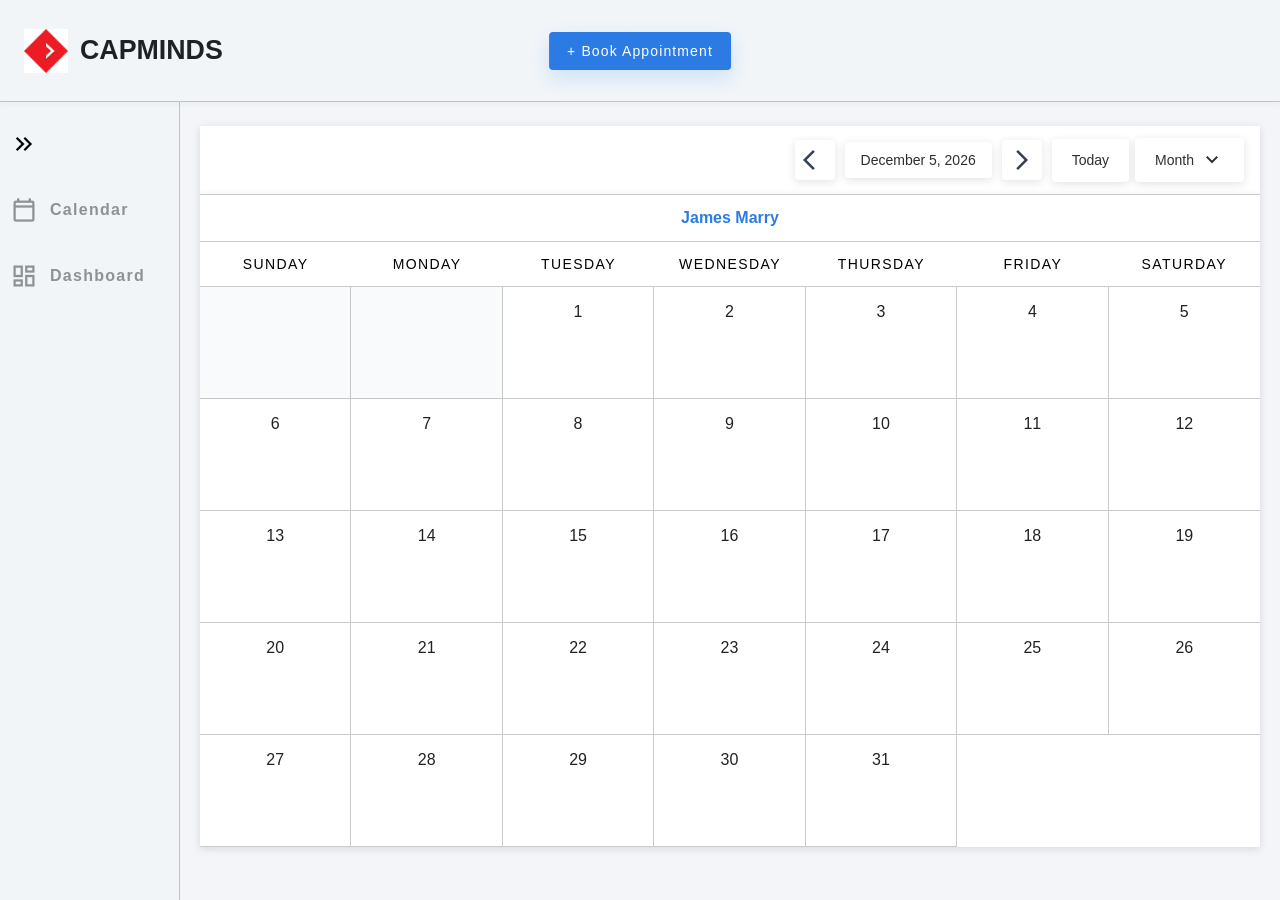
<file: Appointment_booking/index.html>
<!DOCTYPE html>
<html lang="en">
<head>
    <meta charset="UTF-8">
    <meta name="viewport" content="width=device-width, initial-scale=1.0">
    <title>Document</title>
    <link rel="stylesheet" href="style.css">
    <link rel="stylesheet" href="https://fonts.googleapis.com/css2?family=Material+Symbols+Outlined:opsz,wght,FILL,GRAD@20..48,100..700,0..1,-50..200" />
</head>
<body>
    <div class="container">
        <div class="header">
            <div class="brand">
                <img src="download (15).jpg" alt="CapMinds logo" class="brand-icon" />
                <h4 id="company-name">CAPMINDS</h4>
            </div>
            <button id="book-now"> + Book Appointment</button>
        </div>

        <div class="sidebar">
            <div class="sidebar-item">
                <i id = "double-arrow" class="material-symbols-outlined toggle-btn">keyboard_double_arrow_right</i>
            </div>
            <div class="sidebar-item">
                <i class="material-symbols-outlined calendar-btn">calendar_today</i>
                <div class="sidebar-label">Calendar</div>
            </div>
            <div class="sidebar-item">
                <i class="material-symbols-outlined dashboard-btn">dashboard</i>
                <div class="sidebar-label">Dashboard</div>
            </div>
        </div>

        <div class="content">
            <div class="page-toolbar">
                <div class="toolbar-left">
                    <button id="prevMonth" class="nav-btn"><i class="material-symbols-outlined">arrow_back_ios</i></button>
                    <span id="current-date" class="current-date"><i class="material-symbols-outlined date-icon">calendar_today</i> January 18, 2023</span>
                    <button id="nextMonth" class="nav-btn"><i class="material-symbols-outlined">arrow_forward_ios</i></button>
                </div>
                <div class="toolbar-right">
                    <button id="todayBtn" class="today-btn">Today</button>
                    <div class="month-selector" id="viewSelector">
                        <span id="viewLabel">Month</span>
                        <i class="material-symbols-outlined">expand_more</i>
                        <div class="selector-options" id="viewOptions" hidden>
                            <div class="view-option" data-view="Month">Month</div>
                            <div class="view-option" data-view="Week">Week</div>
                        </div>
                    </div>
                </div>
            </div>
            <div class="calendar-frame">
                <div class="calendar-title">James Marry</div>
                <div class="days">
                    <div>SUNDAY</div>
                    <div>MONDAY</div>
                    <div>TUESDAY</div>
                    <div>WEDNESDAY</div>
                    <div>THURSDAY</div>
                    <div>FRIDAY</div>
                    <div>SATURDAY</div>
                </div>
                <div class="calendars" id="calendar"></div>
            </div>
        </div>
    </div>

    <!-- Modal for Appointment -->
    <div id="appointmentModal" class="modal">
        <div class="modal-content">
            <div class="modal-header">
                <h2>Schedule Appointment</h2>
                <span class="close-btn">&times;</span>
            </div>
            <form id="appointmentForm">
                <div class="form-row">
                    <div class="form-group">
                        <span class="field-icon material-symbols-outlined" style="padding-left: 12px;">person</span>
                        <div class="field-box">
                            <select id="patientName" name="patientName" required>
                                <option value="" disabled selected hidden>Patient Name</option>
                                <option value="John Doe">John Doe</option>
                                <option value="Jane Smith">Jane Smith</option>
                                <option value="Michael Brown">Michael Brown</option>
                            </select>
                        </div>
                    </div>
                    <div class="form-group">
                        <span class="field-icon material-symbols-outlined" style="padding-left: 12px;">person</span>
                        <div class="field-box">
                            <select id="doctorName" name="doctorName" required>
                                <option value="" disabled selected hidden>Doctor Name</option>
                                <option value="Dr. Smith">Dr. Smith</option>
                                <option value="Dr. Johnson">Dr. Johnson</option>
                                <option value="Dr. Lee">Dr. Lee</option>
                            </select>
                        </div>
                    </div>
                </div>

                <div class="form-row">
                    <div class="form-group">
                        <span class="field-icon material-symbols-outlined" style="padding-left: 12px;">location_on</span>
                        <div class="field-box">
                            <select id="hospitalName" name="hospitalName" required>
                                <option value="" disabled selected hidden>Hospital Name</option>
                                <option value="City Hospital">City Hospital</option>
                                <option value="General Hospital">General Hospital</option>
                                <option value="St. Mary's Hospital">St. Mary's Hospital</option>
                            </select>
                        </div>
                    </div>
                    <div class="form-group">
                        <span class="field-icon material-symbols-outlined" style="padding-left: 12px;">medical_services</span>
                        <div class="field-box">
                            <select id="specialty" name="specialty" required>
                                <option value="" disabled selected hidden>Specialty</option>
                                <option value="Cardiology">Cardiology</option>
                                <option value="Dermatology">Dermatology</option>
                                <option value="Neurology">Neurology</option>
                            </select>
                        </div>
                    </div>
                </div>

                <div class="form-row">
                    <div class="form-group">
                        <span class="field-icon material-symbols-outlined" style="padding-left: 12px;">calendar_today</span>
                        <div class="field-box">
                            <input type="date" id="appointmentDate" class="date-input" required>
                            <span class="custom-placeholder">Select Date</span>
                        </div>
                    </div>
                    <div class="form-group">
                        <span class="field-icon material-symbols-outlined" style="padding-left: 12px;">schedule</span>
                        <div class="field-box">
                            <input type="time" id="appointmentTime" class="time-input" required>
                            <span class="custom-placeholder">Select Time</span>
                        </div>
                    </div>
                </div>

                <div class="form-group reason-group">
                    <label style="font-size: 14px; font-weight: 400;">Reason</label>
                    <textarea id="reason" rows="2"></textarea>
                </div>

                <div class="form-actions">
                    <button type="button" class="btn-cancel" id="cancelBtn">Cancel</button>
                    <button type="submit" class="btn-save">Save</button>
                </div>
            </form>
        </div>
    </div>

    <script src="script.js"></script>
</body>
</html>
</file>
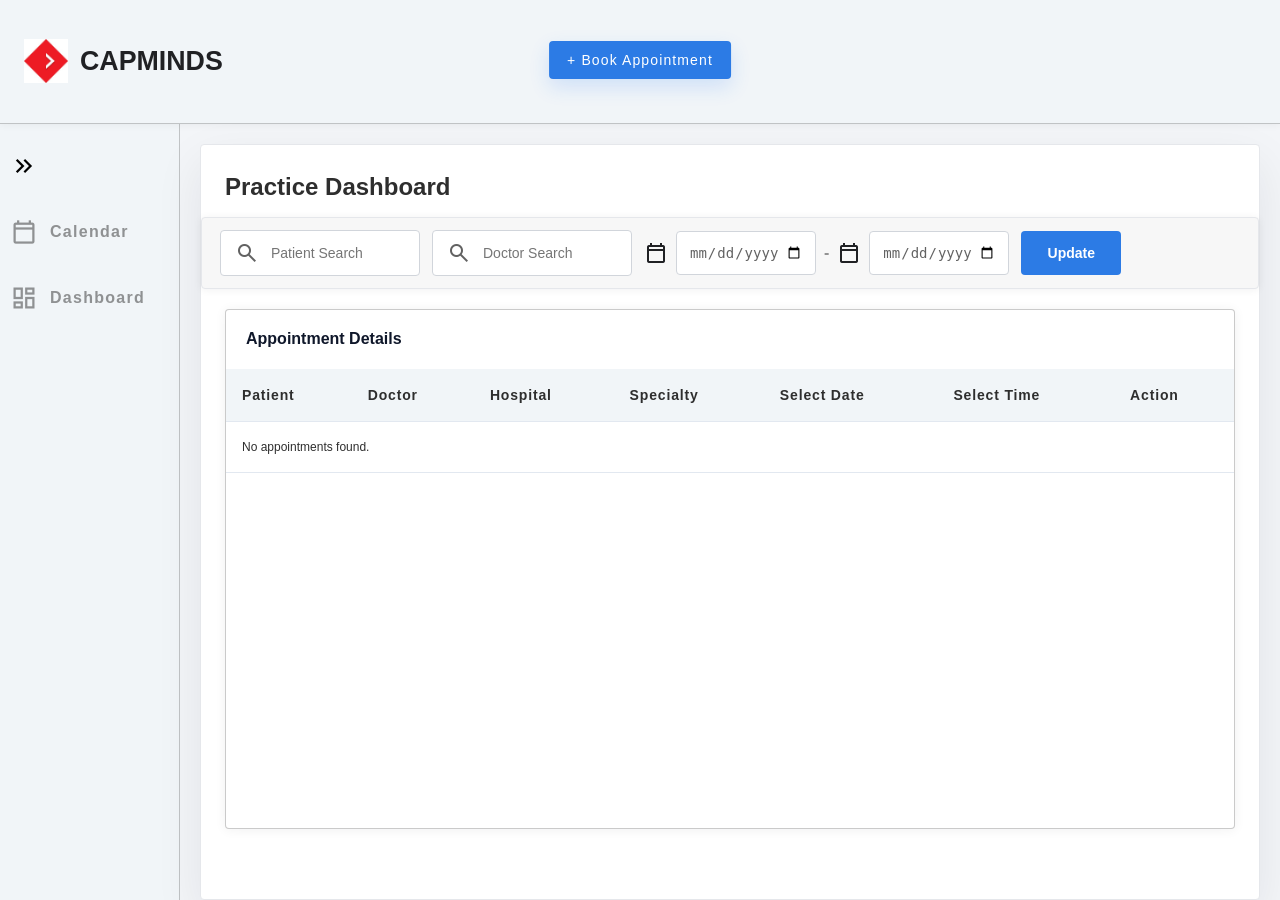
<file: Appointment_booking/dashboard.html>
<!DOCTYPE html>
<html lang="en">
<head>
    <meta charset="UTF-8">
    <meta name="viewport" content="width=device-width, initial-scale=1.0">
    <title>Dashboard - CapMinds</title>
    <link rel="stylesheet" href="style.css">
    <link rel="stylesheet" href="https://fonts.googleapis.com/css2?family=Material+Symbols+Outlined:opsz,wght,FILL,GRAD@20..48,100..700,0..1,-50..200" />
    <style>

        
        .search-section {
            width: calc(100% + 48px);
            margin: 0 -24px 20px;
            padding: 12px 18px;
            background-color: #F7F7F7;
            display: flex;
            align-items: center;
            gap: 12px;
            border-radius: 4px;
            border: 1px solid #e5e7eb;
            min-height: 48px;
            box-shadow: 0 1px 8px rgba(15, 23, 42, 0.06);
        }

        .search-input {
            display: flex;
            align-items: center;
            gap: 10px;
            padding: 10px 14px;
            border: 1px solid #d1d5db;
            background-color: #ffffff;
            border-radius: 4px;
            min-height: 44px;
            width: 200px;
        }

        .search-input i {
            color: #2E2E2EBF;
        }

        .search-input input {
            flex: 1;
            border: none;
            outline: none;
            background: transparent;
            font-size: 14px;
            color: #2E2E2EBF;
        }

        .date-range {
            display: flex;
            align-items: center;
            gap: 8px;
        }

        .date-range input {
            padding: 10px 12px;
            height: 44px;
            border: 1px solid #d1d5db;
            background-color: #ffffff;
            font-size: 14px;
            color: #2E2E2EBF;
            border-radius: 4px;
            width: 140px;
        }

        .update-btn {
            padding: 10px 24px;
            height: 44px;
            background-color: #2C7BE5;
            color: white;
            border: none;
            cursor: pointer;
            font-weight: 600;
            min-width: 100px;
            border-radius: 4px;
            font-size: 14px;
        }

        .update-btn:hover {
            background-color: #1d4ed8;
        }

        .date-range span {
            color: #2E2E2E80;
            font-weight: 600;
        }

        .table-section {
            padding: 0px;
            background-color: #ffffff;
            border-radius: 4px;
            box-shadow: 0 1px 12px rgba(15, 23, 42, 0.06);
            overflow-x: auto;
            min-height: 520px;
            border: 1px solid #2E2E2E40;
        }

        .appointments-table {
            width: 100%;
            border-collapse: collapse;
            min-width: 900px;
        }

        .appointments-table thead {
            background-color: #F1F5F8;
        }

        .appointments-table th,
        .appointments-table td {
            padding: 18px 16px;
            text-align: left;
            vertical-align: middle;
            border-bottom: 1px solid #e2e8f0;
        }

        .appointments-table th {
            font-weight: 600;
            font-size: 14px;
            letter-spacing: 0.06em;
            color: #2E2E2E;
        }

        .appointments-table td {
            font-size: 12px;
            color: #2E2E2E;
        }

        .appointments-table tbody tr:hover {
            background-color: #f8fafc;
        }

        .action-icons {
            display: flex;
            align-items: center;
            gap: 10px;
        }

        #action-icon1{
            color:#E23D28
        }

        .action-icons button {
            background: none;
            border: none;
            cursor: pointer;
            font-size: 18px;
            color: #2C7BE5;
            transition: color 0.2s ease;
        }

        .action-icons button:hover {
            color: #ef4444;
        }

        .no-appointments {
            text-align: center;
            padding: 40px;
            color: #64748b;
        }

        .dashboard-header {
            display: flex;
            flex-direction: column;
            align-items: flex-start;
            gap: 8px;
            margin-bottom: 16px;
        }

        .dashboard-title {
            font-size: 24px;
            font-weight: 600;
            color: #2E2E2E;
            margin: 0;
        }

        .dashboard-subtitle {
            display: flex;
            align-items: center;
            gap: 10px;
            color: #64748b;
            font-size: 14px;
            margin: 0;
        }

        .dashboard-subtitle i {
            font-size: 18px;
        }

        .table-section h3 {
            margin: 0 0 20px 0;
            font-size: 18px;
            font-weight: 700;
            color: #0f172a;
        }

        .search-section {
            grid-template-columns: minmax(220px, 1fr) minmax(220px, 1fr) minmax(280px, 1.5fr) auto;
            grid-auto-rows: minmax(52px, auto);
        }

        /* ================= TABLET ================= */
@media (max-width: 768px) {

  .container{
    display: flex;
    flex-direction: column;
  }

  .header{
    flex-direction: column;
    align-items: flex-start;
    gap: 10px;
  }

  #book-now{
    position: static;
    transform: none;
    width: 100%;
    text-align: center;
  }

  .sidebar{
    width: 100%;
    flex-direction: row;
    justify-content: space-around;
    padding: 10px;
  }

  .content{
    width: 100%;
    padding: 10px;
  }

  .dashboard-content{
    width: 100%;
    padding: 16px;
  }

  .search-section{
    flex-wrap: wrap;
    width: 100%;
    margin: 0;
    gap: 10px;
  }

  .search-input{
    width: 100%;
  }

  .date-range{
    width: 100%;
    justify-content: space-between;
  }

  .update-btn{
    width: 100%;
  }

}


/* ================= MOBILE ================= */
@media (max-width: 480px) {

  .header{
    flex-direction: column;
    align-items: flex-start;
    gap: 8px;
  }

  #company-name{
    font-size: 18px;
  }

  #book-now{
    position: static;
    transform: none;
    width: 100%;
    font-size: 12px;
    padding: 10px;
  }

  .sidebar{
    flex-direction: row;
    justify-content: space-around;
    width: 100%;
    padding: 8px 0;
  }

  .sidebar-item{
    flex-direction: column;
    align-items: center;
    gap: 4px;
  }

  .sidebar-label{
    font-size: 10px;
  }

  .content{
    padding: 8px;
  }

  .dashboard-content{
    width: 100%;
    padding: 12px;
  }

  .dashboard-title{
    font-size: 18px;
  }

  .search-section{
    flex-direction: column;
    width: 100%;
    margin: 0;
    gap: 8px;
  }

  .search-input{
    width: 100%;
  }

  .date-range{
    flex-direction: column;
    width: 100%;
    gap: 6px;
  }

  .date-range input{
    width: 100%;
  }

  .update-btn{
    width: 100%;
  }

  .appointments-table{
    min-width: 600px;
  }

}
        
    </style>
</head>
<body>
    <div class="container">
        <div class="header">
            <div class="brand">
                <img src="download (15).jpg" alt="CapMinds logo" class="brand-icon" />
                <h4 id="company-name">CAPMINDS</h4>
                 <div class="dashboard-card-header" style="margin-bottom: 40px;">
                <button id="book-now">+ Book Appointment</button>
            </div>
            </div>
        </div>

        <div class="sidebar">
            <div class="sidebar-item">
                <i class="material-symbols-outlined toggle-btn" style="color: black;">keyboard_double_arrow_right</i>
                <div class="sidebar-label"></div>
            </div>
            <div class="sidebar-item">
                <i class="material-symbols-outlined calendar-btn">calendar_today</i>
                <div class="sidebar-label">Calendar</div>
            </div>
            <div class="sidebar-item">
                <i class="material-symbols-outlined dashboard-btn">dashboard</i>
                <div class="sidebar-label">Dashboard</div>
            </div>
        </div>

        <div class="content dashboard-content">
           
            <div class="dashboard-header">
                <div class="dashboard-title">Practice Dashboard</div>
            </div>

            <div class="search-section">
                <div class="search-input">
                    <i class="material-symbols-outlined">search</i>
                    <input type="text" id="patientSearch" placeholder="Patient Search">
                </div>
                <div class="search-input">
                    <i class="material-symbols-outlined">search</i>
                    <input type="text" id="doctorSearch" placeholder="Doctor Search">
                </div>
                <div class="date-range">
                    <i class="material-symbols-outlined">calendar_today</i>
                    <input type="date" id="dateFrom">
                    <span>-</span>
                    <i class="material-symbols-outlined">calendar_today</i>
                    <input type="date" id="dateTo">
                </div>
                <button class="update-btn" onclick="filterAppointments()">Update</button>
            </div>

            <div class="table-section">
                <h3 style="padding: 20px 20px 1px; font-size: 16px;">Appointment Details</h3>
                <table class="appointments-table">
                    <thead>
                        <tr>
                            <th>Patient</th>
                            <th>Doctor</th>
                            <th>Hospital</th>
                            <th>Specialty</th>
                            <th>Select Date</th>
                            <th>Select Time</th>
                            <th>Action</th>
                        </tr>
                    </thead>
                    <tbody id="appointmentsList">
                        <tr>
                            <td>Henry James</td>
                            <td>James Marry</td>
                            <td>Salus Center (General Hospital)</td>
                            <td>Dermatology</td>
                            <td>18/12/2025</td>
                            <td>12:00 AM - 12:15 AM</td>
                            <td class="action-icons">
                                <button aria-label="Edit"><i class="material-symbols-outlined">edit</i></button>
                                <button aria-label="Delete"><i class="material-symbols-outlined">delete</i></button>
                            </td>
                        </tr>
                        <tr>
                            <td>Henry James</td>
                            <td>James Marry</td>
                            <td>Ultracare (General Hospital)</td>
                            <td>Dermatology</td>
                            <td>18/12/2025</td>
                            <td>12:00 AM - 12:15 AM</td>
                            <td class="action-icons">
                                <button aria-label="Edit"><i class="material-symbols-outlined">edit</i></button>
                                <button aria-label="Delete"><i class="material-symbols-outlined">delete</i></button>
                            </td>
                        </tr>
                    </tbody>
                </table>
            </div>
        </div>
    </div>

    <!-- Modal for Appointment -->
    <div id="appointmentModal" class="modal">
        <div class="modal-content">
            <div class="modal-header">
                <h2>Schedule Appointment</h2>
                <span class="close-btn">&times;</span>
            </div>
            <form id="appointmentForm">
                <div class="form-row">
                    <div class="form-group">
                        <span class="field-icon material-symbols-outlined" style="padding-left: 12px;">person</span>
                        <div class="field-box">
                            <select id="patientName" name="patientName" required>
                                <option value="" disabled selected hidden>Patient Name</option>
                                <option value="John Doe">John Doe</option>
                                <option value="Jane Smith">Jane Smith</option>
                                <option value="Michael Brown">Michael Brown</option>
                            </select>
                        </div>
                    </div>
                    <div class="form-group">
                        <span class="field-icon material-symbols-outlined" style="padding-left: 12px;">person</span>
                        <div class="field-box">
                            <select id="doctorName" name="doctorName" required>
                                <option value="" disabled selected hidden>Doctor Name</option>
                                <option value="Dr. Smith">Dr. Smith</option>
                                <option value="Dr. Johnson">Dr. Johnson</option>
                                <option value="Dr. Lee">Dr. Lee</option>
                            </select>
                        </div>
                    </div>
                </div>

                <div class="form-row">
                    <div class="form-group">
                        <span class="field-icon material-symbols-outlined" style="padding-left: 12px;">location_on</span>
                        <div class="field-box">
                            <select id="hospitalName" name="hospitalName" required>
                                <option value="" disabled selected hidden>Hospital Name</option>
                                <option value="City Hospital">City Hospital</option>
                                <option value="General Hospital">General Hospital</option>
                                <option value="St. Mary's Hospital">St. Mary's Hospital</option>
                            </select>
                        </div>
                    </div>
                    <div class="form-group">
                        <span class="field-icon material-symbols-outlined" style="padding-left: 12px;">medical_services</span>
                        <div class="field-box">
                            <select id="specialty" name="specialty" required>
                                <option value="" disabled selected hidden>Specialty</option>
                                <option value="Cardiology">Cardiology</option>
                                <option value="Dermatology">Dermatology</option>
                                <option value="Neurology">Neurology</option>
                            </select>
                        </div>
                    </div>
                </div>

                <div class="form-row">
                    <div class="form-group">
                        <span class="field-icon material-symbols-outlined" style="padding-left: 12px;">calendar_today</span>
                        <div class="field-box">
                            <input type="date" id="appointmentDate" class="date-input" required>
                            <span class="custom-placeholder">Select Date</span>
                        </div>
                    </div>
                    <div class="form-group">
                        <span class="field-icon material-symbols-outlined" style="padding-left: 12px;">schedule</span>
                        <div class="field-box">
                            <input type="time" id="appointmentTime" class="time-input" required>
                            <span class="custom-placeholder">Select Time</span>
                        </div>
                    </div>
                </div>

                <div class="form-group reason-group">
                    <label style="font-size: 14px; font-weight: 400;">Reason</label>
                    <textarea id="reason" rows="2"></textarea>
                </div>

                <div class="form-actions">
                    <button type="button" class="btn-cancel" id="cancelBtn">Cancel</button>
                    <button type="submit" class="btn-save">Save</button>
                </div>
            </form>
        </div>
    </div>

    <script src="dashboard.js"></script>
</body>
</html>
</file>
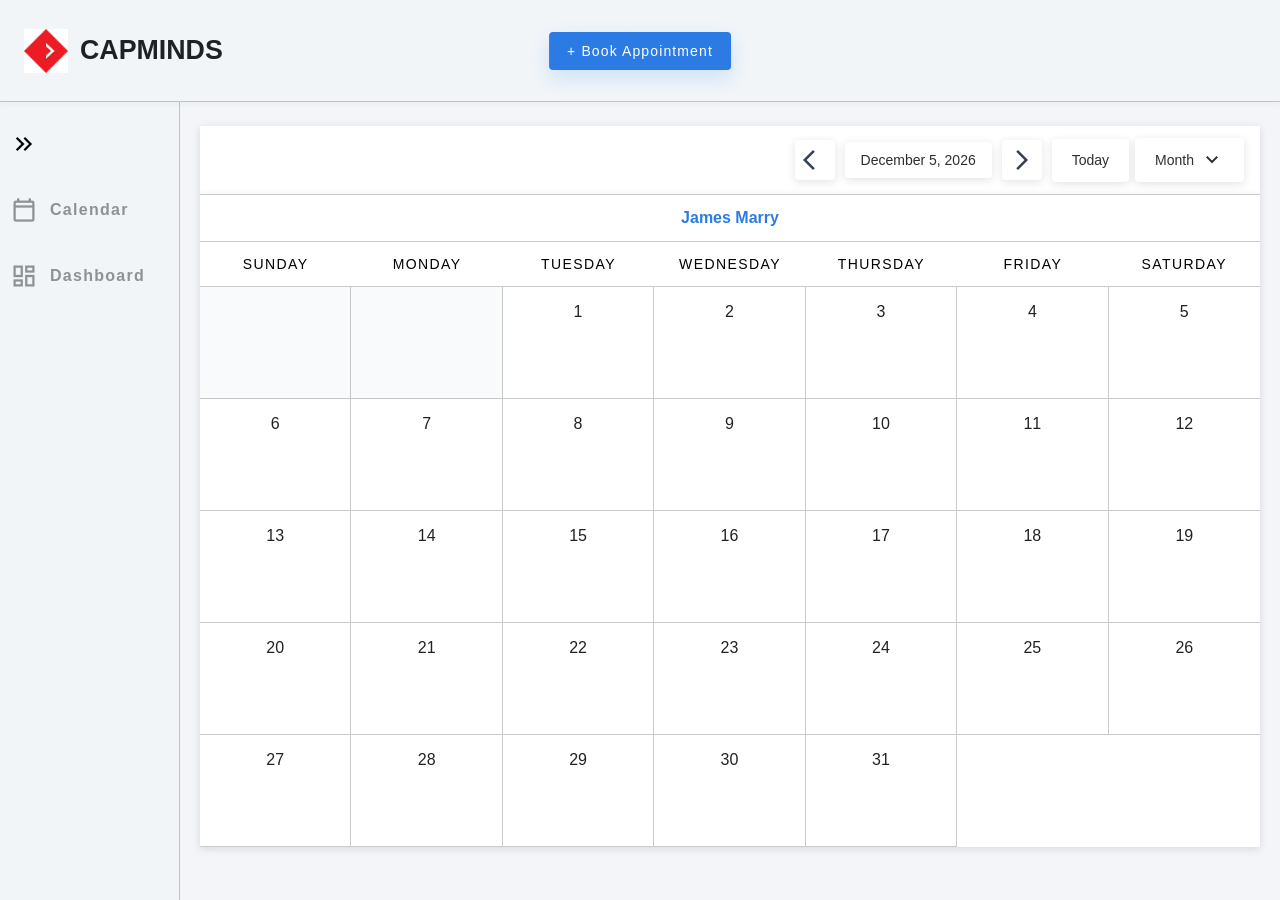
<file: Appointment_booking/main.html>
<!DOCTYPE html>
<html lang="en">
<head>
    <meta charset="UTF-8">
    <meta name="viewport" content="width=device-width, initial-scale=1.0">
    <title>Document</title>
    <link rel="stylesheet" href="style.css">
    <link rel="stylesheet" href="https://fonts.googleapis.com/css2?family=Material+Symbols+Outlined:opsz,wght,FILL,GRAD@20..48,100..700,0..1,-50..200" />
</head>
<body>
    <div class="container">
        <div class="header">
            <div class="brand">
                <img src="download (15).jpg" alt="CapMinds logo" class="brand-icon" />
                <h4 id="company-name">CAPMINDS</h4>
            </div>
            <button id="book-now"> + Book Appointment</button>
        </div>

        <div class="sidebar">
            <div class="sidebar-item">
                <i id = "double-arrow" class="material-symbols-outlined toggle-btn">keyboard_double_arrow_right</i>
            </div>
            <div class="sidebar-item">
                <i class="material-symbols-outlined calendar-btn">calendar_today</i>
                <div class="sidebar-label">Calendar</div>
            </div>
            <div class="sidebar-item">
                <i class="material-symbols-outlined dashboard-btn">dashboard</i>
                <div class="sidebar-label">Dashboard</div>
            </div>
        </div>

        <div class="content">
            <div class="page-toolbar">
                <div class="toolbar-left">
                    <button id="prevMonth" class="nav-btn"><i class="material-symbols-outlined">arrow_back_ios</i></button>
                    <span id="current-date" class="current-date"><i class="material-symbols-outlined date-icon">calendar_today</i> January 18, 2023</span>
                    <button id="nextMonth" class="nav-btn"><i class="material-symbols-outlined">arrow_forward_ios</i></button>
                </div>
                <div class="toolbar-right">
                    <button id="todayBtn" class="today-btn">Today</button>
                    <div class="month-selector" id="viewSelector">
                        <span id="viewLabel">Month</span>
                        <i class="material-symbols-outlined">expand_more</i>
                        <div class="selector-options" id="viewOptions" hidden>
                            <div class="view-option" data-view="Month">Month</div>
                            <div class="view-option" data-view="Week">Week</div>
                        </div>
                    </div>
                </div>
            </div>
            <div class="calendar-frame">
                <div class="calendar-title">James Marry</div>
                <div class="days">
                    <div>SUNDAY</div>
                    <div>MONDAY</div>
                    <div>TUESDAY</div>
                    <div>WEDNESDAY</div>
                    <div>THURSDAY</div>
                    <div>FRIDAY</div>
                    <div>SATURDAY</div>
                </div>
                <div class="calendars" id="calendar"></div>
            </div>
        </div>
    </div>

    <!-- Modal for Appointment -->
    <div id="appointmentModal" class="modal">
        <div class="modal-content">
            <div class="modal-header">
                <h2>Schedule Appointment</h2>
                <span class="close-btn">&times;</span>
            </div>
            <form id="appointmentForm">
                <div class="form-row">
                    <div class="form-group">
                        <span class="field-icon material-symbols-outlined" style="padding-left: 12px;">person</span>
                        <div class="field-box">
                            <select id="patientName" name="patientName" required>
                                <option value="" disabled selected hidden>Patient Name</option>
                                <option value="John Doe">John Doe</option>
                                <option value="Jane Smith">Jane Smith</option>
                                <option value="Michael Brown">Michael Brown</option>
                            </select>
                        </div>
                    </div>
                    <div class="form-group">
                        <span class="field-icon material-symbols-outlined" style="padding-left: 12px;">person</span>
                        <div class="field-box">
                            <select id="doctorName" name="doctorName" required>
                                <option value="" disabled selected hidden>Doctor Name</option>
                                <option value="Dr. Smith">Dr. Smith</option>
                                <option value="Dr. Johnson">Dr. Johnson</option>
                                <option value="Dr. Lee">Dr. Lee</option>
                            </select>
                        </div>
                    </div>
                </div>

                <div class="form-row">
                    <div class="form-group">
                        <span class="field-icon material-symbols-outlined" style="padding-left: 12px;">location_on</span>
                        <div class="field-box">
                            <select id="hospitalName" name="hospitalName" required>
                                <option value="" disabled selected hidden>Hospital Name</option>
                                <option value="City Hospital">City Hospital</option>
                                <option value="General Hospital">General Hospital</option>
                                <option value="St. Mary's Hospital">St. Mary's Hospital</option>
                            </select>
                        </div>
                    </div>
                    <div class="form-group">
                        <span class="field-icon material-symbols-outlined" style="padding-left: 12px;">medical_services</span>
                        <div class="field-box">
                            <select id="specialty" name="specialty" required>
                                <option value="" disabled selected hidden>Specialty</option>
                                <option value="Cardiology">Cardiology</option>
                                <option value="Dermatology">Dermatology</option>
                                <option value="Neurology">Neurology</option>
                            </select>
                        </div>
                    </div>
                </div>

                <div class="form-row">
                    <div class="form-group">
                        <span class="field-icon material-symbols-outlined" style="padding-left: 12px;">calendar_today</span>
                        <div class="field-box">
                            <input type="date" id="appointmentDate" class="date-input" required>
                            <span class="custom-placeholder">Select Date</span>
                        </div>
                    </div>
                    <div class="form-group">
                        <span class="field-icon material-symbols-outlined" style="padding-left: 12px;">schedule</span>
                        <div class="field-box">
                            <input type="time" id="appointmentTime" class="time-input" required>
                            <span class="custom-placeholder">Select Time</span>
                        </div>
                    </div>
                </div>

                <div class="form-group reason-group">
                    <label style="font-size: 14px; font-weight: 400;">Reason</label>
                    <textarea id="reason" rows="2"></textarea>
                </div>

                <div class="form-actions">
                    <button type="button" class="btn-cancel" id="cancelBtn">Cancel</button>
                    <button type="submit" class="btn-save">Save</button>
                </div>
            </form>
        </div>
    </div>

    <script src="script.js"></script>
</body>
</html>
</file>
<file: Appointment_booking/style.css>
*, *::before, *::after {
    box-sizing: border-box;
}

body{
    margin: 0;
    font-family: 'Open Sans', sans-serif;
    background-color: #f3f5f8;
    color: #202124;
}

.container{
    display: grid;
    grid-template-columns: auto 1fr;
    grid-template-areas:
        'header header'
        'sidebar content';
    min-height: 100vh;
}

.header{
    grid-area: header;
    display: flex;
    align-items: center;
    background-color: #F1F5F8;
    padding: 18px 24px;
    box-shadow: 0 1px 8px rgba(0,0,0,0.05);
    position: sticky;
    top: 0;
    z-index: 10;
    border-bottom: 1px solid #2E2E2E40;
}

.brand{
    display: flex;
    align-items: center;
    gap: 12px;
    z-index: 1;
}

.brand-icon{
    width: 44px;
    height: 44px;
    object-fit: contain;
    display: block;
}

#company-name{
    font-size: 26.78px;
    font-weight: 700;
    margin: 0;
}

#book-now{
    position: absolute;
    left: 50%;
    transform: translateX(-50%);
    padding: 12px 18px;
    background-color: #2C7BE5;
    color: white;
    border: none;
    border-radius: 4px;
    font-size: 14px;
    font-weight: 400;
    letter-spacing: 0.08em;
    line-height: 100%;
    cursor: pointer;
    box-shadow: 0 8px 20px rgba(33, 117, 255, 0.16);
}

#book-now:hover{
    background-color: #1a5fd4;
}

.sidebar{
    grid-area: sidebar;
    background-color: #F1F5F8;
    padding: 18px 10px;
    width: 180px;
    display: flex;
    flex-direction: column;
    align-items: stretch;
    gap: 18px;
    box-sizing: border-box;
    border-right: 1px solid #2E2E2E40;
}

.sidebar.collapsed {
    width: 72px;
}

.sidebar.collapsed .sidebar-item{
    justify-content: center;
}

.sidebar.collapsed .sidebar-label {
    display: none;
}

.sidebar-item{
    display: flex;
    flex-direction: row;
    align-items: center;
    justify-content: flex-start;
    gap: 12px;
    width: 100%;
    padding: 10px 0px;
    border-radius: 14px;
    transition: background-color 0.2s ease;
}

.sidebar-item:hover{
    background-color: #f8fafc;
}

.sidebar-item i{
    font-size: 28px;
    color: #2E2E2E80;
    cursor: pointer;
}

.sidebar-item:hover i{
    color: #2C7BE5;
}

#double-arrow:hover{

    color:#000;
}

#double-arrow{
    color: #000;
}

.sidebar-label{
    font-size: 16px;
    font-weight: 600;
    color: #2E2E2E80;
    letter-spacing: 0.08em;
    text-align: left;
    white-space: nowrap;
    overflow: hidden;
    text-overflow: ellipsis;
}

.sidebar.collapsed .sidebar-label{
    display: none;
}

.content{
    grid-area: content;
    padding: 24px 20px 32px;
    display: flex;
    flex-direction: column;
    gap: 0;
}

.dashboard-content {
    width: calc(100% - 40px);
    max-width: none;
    margin: 20px auto 0 auto;
    min-height: 674px;
    background-color: #ffffff;
    border-radius: 4px;
    box-shadow: 0 18px 48px rgba(15, 23, 42, 0.08);
    border: 1px solid #e5e7eb;
    padding: 28px 24px;
}

.dashboard-card-header {
    display: flex;
    justify-content: center;
    margin-bottom: 20px;
}

.dashboard-content #book-now {
    position: static;
    transform: none;
    margin: 0;
    padding: 12px 26px;
    border-radius: 4px;
    border: none;
    box-shadow: 0 12px 24px rgba(15, 23, 42, 0.12);
    background-color: #2563eb;
    color: #ffffff;
    font-weight: 700;
}

.dashboard-content #book-now:hover {
    background-color: #1d4ed8;
}

.section-title {
    font-size: 16px;
    font-weight: 700;
    color: #0f172a;
    margin: 18px 0 10px;
}

.page-toolbar{
    display: flex;
    justify-content: flex-end;
    align-items: center;
    background-color: #ffffff;
    padding: 12px 16px;
    box-shadow: 0 2px 8px rgba(15, 23, 42, 0.12);
    border: none;
}

.toolbar-left{
    display: flex;
    align-items: center;
    gap: 10px;
    margin-right: 10px;
}

.date-icon{
    font-size: 20px;
    color: #667085;
}

.current-date{
    display: inline-flex;
    align-items: center;
    gap: 8px;
    padding: 10px 16px;
    font-size: 14px;
    font-weight: 400;
    color: #2E2E2E;
    border: none;
    border-radius: 4px;
    background-color: #ffffff;
    box-shadow: 0 2px 8px rgba(15, 23, 42, 0.12);
}

.current-date .date-icon{
    font-size: 18px;
    color: #667085;
    margin: 0;
}

.nav-btn{
    background-color: #ffffff;
    border: none;
    width: 40px;
    height: 40px;
    cursor: pointer;
    display: inline-flex;
    align-items: center;
    justify-content: center;
    border-radius: 4px;
    box-shadow: 0 2px 8px rgba(15, 23, 42, 0.12);
}

.nav-btn i{
    color: #344054;
}

.toolbar-right{
    display: flex;
    align-items: center;
    gap: 6px;
}

.today-btn{
    padding: 13.5px 20px;
    border: none;
    background-color: #ffffff;
    color: #2E2E2E;
    cursor: pointer;
    font-weight: 400;
    font-size: 14px;
    border-radius: 4px;
    box-shadow: 0 2px 8px rgba(15, 23, 42, 0.12);
}

.month-selector{
    position: relative;
    display: inline-flex;
    align-items: center;
    gap: 6px;
    padding: 10px 20px;
    border: none;
    color: #2E2E2E;
    cursor: pointer;
    background-color: #ffffff;
    font-size: 14px;
    border-radius: 4px;
    box-shadow: 0 2px 8px rgba(15, 23, 42, 0.12);
}

.selector-options{
    position: absolute;
    top: 100%;
    right: 0;
    margin-top: 8px;
    background-color: #ffffff;
    border: 1px solid #d1d8e6;
    border-radius: 4px;
    box-shadow: 0 10px 30px rgba(15, 23, 42, 0.12);
    min-width: 140px;
    z-index: 20;
    overflow: hidden;
}

.view-option{
    padding: 12px 16px;
    font-size: 14px;
    color: #344054;
    cursor: pointer;
    transition: background-color 0.2s ease;
}

.view-option:hover{
    background-color: #f1f5f9;
}

.calendar-title{
    font-size: 16px;
    font-weight: 600;
    color: #2C7BE5;
    text-align: center;
    margin: 0;
    padding: 14px 0;
    background-color: #ffffff;
    border-top: 1px solid #2E2E2E40;
    border-bottom: 1px solid #2E2E2E40;
}

.calendar-frame{
    background-color: #ffffff;
    padding: 0px;
    box-shadow: 0 2px 8px rgba(15, 23, 42, 0.12);
    border: none;
}

.days{
    display: grid;
    grid-template-columns: repeat(7, minmax(0, 1fr));
    gap: 0;
    border-bottom: 1px solid #2E2E2E40;
}

.days div{
    text-align: center;
    padding: 14px 10px;
    text-transform: uppercase;
    letter-spacing: 0.1em;
    color: black; 
    font-size: 14px;
    font-weight: 400;
}

.calendars{
    display: grid;
    grid-template-columns: repeat(7, minmax(0, 1fr));
    gap: 0;
}

.day{
    min-height: 112px;
    padding: 16px 14px;
    border-right: 1px solid #2E2E2E40;
    border-bottom: 1px solid #2E2E2E40;
    cursor: pointer;
    display: flex;
    flex-direction: column;
    gap: 10px;
    align-items: center;
    justify-content: flex-start;
}

.day:nth-child(7n){
    border-right: none;
}

.day:hover{
    background-color: #f8fafc;
}

.day.empty{
    background-color: #f9fafb;
    border-right: 1px solid #2E2E2E40;
    border-bottom: 1px solid #2E2E2E40;
    cursor: default;
}

.day.has-appointment{
    background-color: #ecfdf5;
    border: 1px solid #a7f3d0;
}

.day .day-number{
    font-weight: 400;
    color: #0f172a;
    width: 100%;
    text-align: center;
}

.appointment-box{
    background-color: #22c55e14;
    border: 1px solid #86efac;
    padding: 8px 10px;
    font-size: 12px;
    color: #134e22;
    line-height: 1.3;
}

.appointment-box strong{
    display: block;
    font-weight: 700;
}

.appointment-box small{
    color: #166534;
}

/* Modal Styles */
.modal {
    display: none;
    position: fixed;
    z-index: 1000;
    inset: 0;
    overflow-y: auto;
    background-color: rgba(15, 23, 42, 0.48);
    padding: 18px 16px;
}

.modal.active {
    display: flex;
    justify-content: center;
    align-items: center;
}

.modal-content {
    background-color: #ffffff;
    padding: 24px 24px;
    border-radius: 4px;
    width: min(100%, 540px);
    max-width: 540px;
    box-shadow: 0 24px 72px rgba(15, 23, 42, 0.16);
    border: 1px solid rgba(145, 158, 171, 0.16);
}

.modal-header {
    display: flex;
    justify-content: space-between;
    align-items: center;
    margin-bottom: 28px;
}

.modal-header h2 {
    margin: 0;
    font-size: 16px;
    font-weight: 600;
    color: #2E2E2E;
}

.close-btn {
    font-size: 26px;
    font-weight: 200;
    color: #2E2E2E;
    cursor: pointer;
    padding: 6px;
    border-radius: 4px;
    transition: background-color 0.2s ease, color 0.2s ease;
}

.close-btn:hover {
    background-color: #f2f4f7;
    color: #344054;
}

#appointmentForm {
    display: flex;
    flex-direction: column;
    gap: 20px;
}

.form-row {
    display: grid;
    grid-template-columns: repeat(2, minmax(0, 1fr));
    gap: 16px;
}

.form-group {
    display: flex;
    align-items: center;
    gap: 14px;
    min-width: 0;
    
}

.form-group.reason-group {
    flex-direction: column;
    align-items: flex-start;
    gap: 2px;
    margin-left: 52px;
}

.form-group.reason-group textarea {
    width: 100%;
    
    
}

.field-icon {
    width: 40px;
    min-width: 40px;
    display: inline-flex;
    align-items: center;
    justify-content: center;
    color: #344054;
    font-size: 20px;
    
}

.field-box {
    width: 100%;
    min-width: 0;
    background-color: #ffffff;
    border: 1px solid #2E2E2E40;
    border-radius: 4px;
    padding: 12px 14px;
    position: relative;
}

.field-box .custom-placeholder {
    position: absolute;
    left: 14px;
    top: 50%;
    transform: translateY(-50%);
    color: #2E2E2E;
    pointer-events: none;
    font-size: 14px;
    font-weight: 400;
    opacity: 1;
    transition: opacity 0.15s ease;
}

.field-box input.has-value + .custom-placeholder {
    opacity: 0;
    visibility: hidden;
}

.field-box input[type="date"]:not(.has-value),
.field-box input[type="time"]:not(.has-value) {
    color: transparent;
    -webkit-text-fill-color: transparent;
    text-shadow: 0 0 0 transparent;
    caret-color: #0f172a;
}

.field-box input[type="date"]:not(.has-value):focus,
.field-box input[type="time"]:not(.has-value):focus {
    color: transparent;
    -webkit-text-fill-color: transparent;
}

.field-box input[type="date"].has-value,
.field-box input[type="time"].has-value {
    color: #0f172a;
    -webkit-text-fill-color: #0f172a;
    text-shadow: none;
    caret-color: #0f172a;
}

.field-box select,
.field-box input {
    width: 100%;
    min-width: 0;
    background: transparent;
    border: none;
    outline: none;
    font-size: 14px;
    color: #0f172a;
    padding: 0;
}

.field-box select {
    appearance: none;
    -webkit-appearance: none;
    -moz-appearance: none;
    background-image: url("data:image/svg+xml,%3Csvg xmlns='http://www.w3.org/2000/svg' viewBox='0 0 24 24'%3E%3Cpath fill='%23667485' d='M7 10l5 5 5-5z'/%3E%3C/svg%3E");
    background-repeat: no-repeat;
    background-position: right 0 center;
    background-size: 14px;
    padding-right: 20px;
}

.field-box input[type="date"],
.field-box input[type="time"] {
    appearance: auto;
    -webkit-appearance: auto;
    -moz-appearance: auto;
    padding-right: 20px;
}

.form-group textarea {
    width: 100%;
    resize: vertical;
    padding: 5px;
    border: 1px solid #2E2E2E40;
    border-radius: 4px;
    background-color: #ffffff;
}

.field-box input:focus,
.field-box select:focus,
.form-group textarea:focus {
    border-color: #1d4ed8;
    box-shadow: 0 0 0 4px rgba(59, 130, 246, 0.12);
}


.form-group input::placeholder {
    color: #94a3b8;
}

.form-actions {
    display: flex;
    justify-content: flex-end;
    gap: 12px;
    margin-top: 4px;
    padding-top: 18px;
    border-top: 1px solid #2E2E2E40;
}

.btn-cancel,
.btn-save {
    min-width: 120px;
    padding: 12px 28px;
    border-radius: 4px;
    border: 1px solid transparent;
    font-size: 14px;
    font-weight: 700;
    cursor: pointer;
    transition: all 0.2s ease;
}

.btn-cancel {
    background-color: #ffffff;
    color: #2C7BE5;
    border-color: #2C7BE5;
}

.btn-cancel:hover {
    background-color: #f8fafc;
}

.btn-save {
    background-color: #2C7BE5;
    color: #ffffff;
}

.btn-save:hover {
    background-color: #1d4ed8;
}

@media (max-width: 820px) {
    .modal-content {
        max-width: 100%;
        padding: 24px;
    }

    .form-row {
        grid-template-columns: 1fr;
    }
}

/* ================= TABLET ================= */
@media (max-width: 768px) {

  .container{
    display: flex;
    flex-direction: column;
  }

  .header{
    flex-direction: column;
    align-items: flex-start;
    gap: 10px;
  }

  #book-now{
    position: static;
    transform: none;
    width: 100%;
    text-align: center;
  }

  .sidebar{
    width: 100%;
    height: auto;
    flex-direction: row;
    justify-content: space-around;
    padding: 10px;
  }

  .content{
    width: 100%;
    padding: 10px;
  }

  .dashboard-content{
    width: 100%;
    padding: 16px;
  }

  .page-toolbar{
    flex-wrap: wrap;
    gap: 10px;
    justify-content: space-between;
  }

  .toolbar-left,
  .toolbar-right{
    flex-wrap: wrap;
  }

  .days div{
    font-size: 12px;
    padding: 10px 4px;
  }

  .day{
    min-height: 80px;
    padding: 8px;
  }

}


/* ================= MOBILE ================= */
@media (max-width: 480px) {

  .sidebar{
    display: flex;
    flex-direction: row;
    justify-content: space-around;
    width: 100%;
    height: auto;
    position: relative;
    padding: 8px 0;
    border-right: none;
    border-bottom: 1px solid #2E2E2E40;
  }

    .sidebar-item{
    flex-direction: column;
    align-items: center;
    gap: 4px;
    padding: 6px 0;
  }

  .sidebar-item i{
    font-size: 20px;
  }

  .sidebar-label{
    font-size: 10px;
    display: block;
  }

  .header{
    flex-direction: column;
    align-items: flex-start;
    gap: 8px;
  }

  #company-name{
    font-size: 18px;
  }

  #book-now{
    position: static;
    transform: none;
    width: 100%;
    font-size: 12px;
    padding: 10px;
  }

  .content{
    padding: 8px;
  }

  .dashboard-content{
    width: 100%;
    padding: 12px;
  }

  .page-toolbar{
    flex-direction: column;
    align-items: flex-start;
    gap: 8px;
  }

  .toolbar-left,
  .toolbar-right{
    width: 100%;
    justify-content: space-between;
  }

  .current-date,
  .today-btn,
  .month-selector{
    width: 100%;
    justify-content: center;
    text-align: center;
  }

  .days{
    grid-template-columns: repeat(7, 1fr);
  }

  .days div{
    font-size: 10px;
    padding: 6px 2px;
  }

  .calendars{
    grid-template-columns: repeat(7, 1fr);
  }

  .day{
    min-height: 60px;
    padding: 4px;
  }

  .day .day-number{
    font-size: 12px;
  }

  .appointment-box{
    font-size: 9px;
  }

}


/* Appointment indicator on calendar */
.day.has-appointment {
    background-color: #ffffff;
    border: 1px solid #2E2E2E40;
    display: flex;
    flex-direction: column;
    padding: 5px !important;
}

.day.has-appointment .day-number {
    font-weight: bold;
    margin-bottom: 3px;
    border-bottom: 1px solid #5CB85C;
    padding-bottom: 3px;
}

.appointment-box {
    font-size: 11px;
    background-color: rgba(92, 184, 92, 0.2);
    padding: 2px 4px;
    margin-bottom: 2px;
    overflow: hidden;
    text-overflow: ellipsis;
    white-space: nowrap;
}

.appointment-box strong {
    color: #333;
    display: block;
}

.appointment-box small {
    color: #666;
    display: block;
}
</file>
